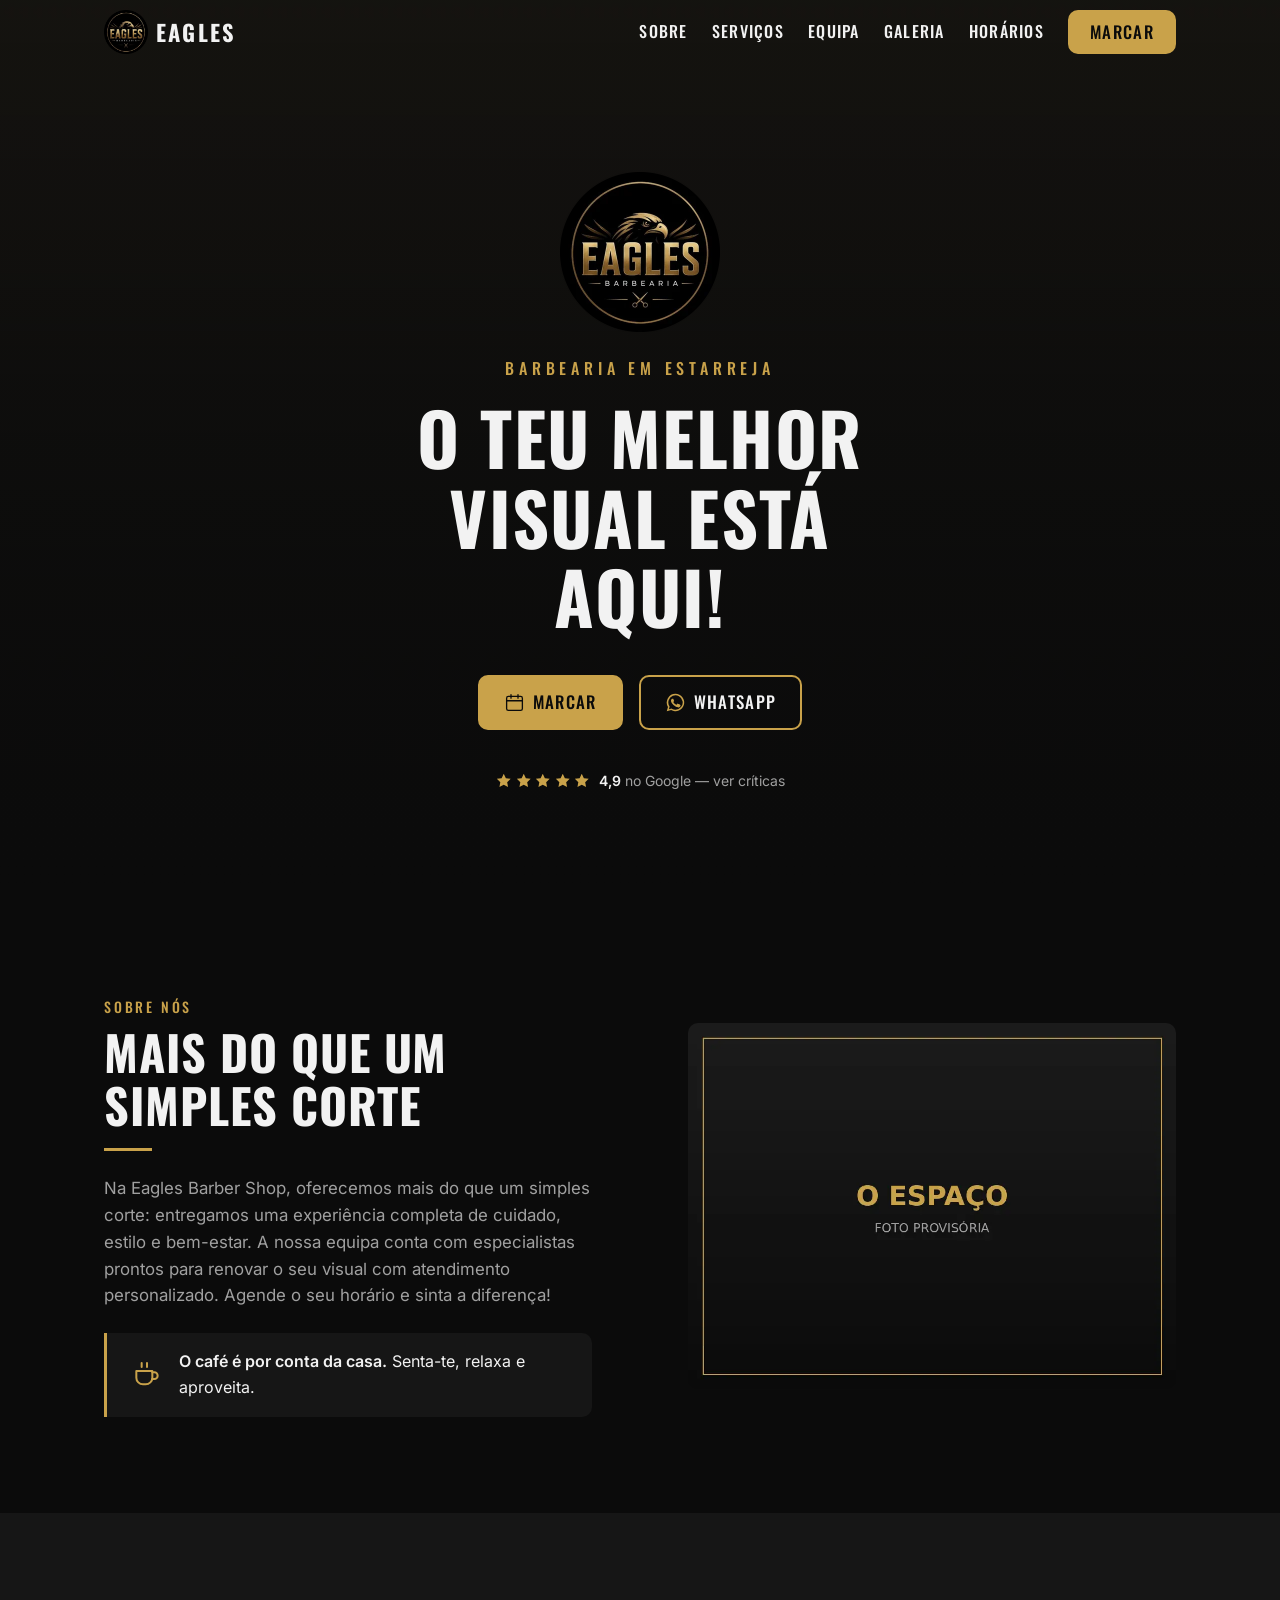
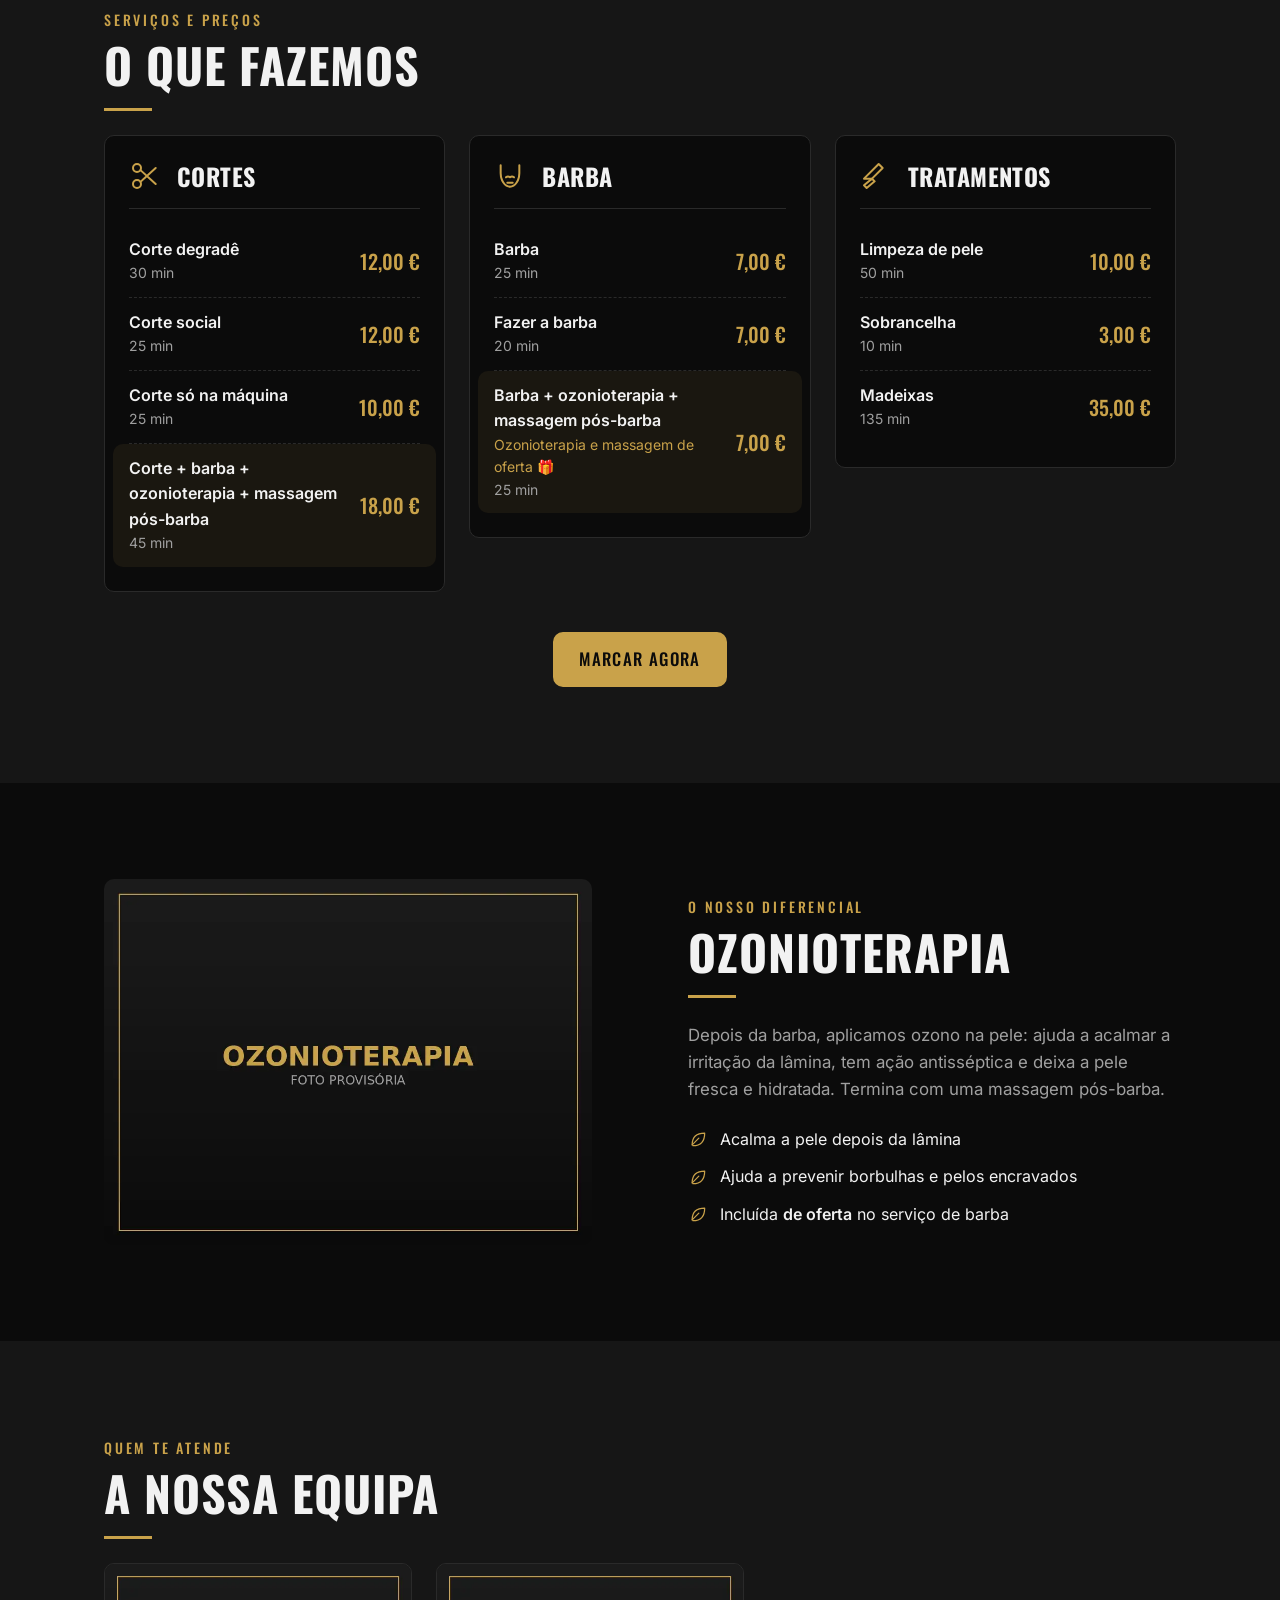
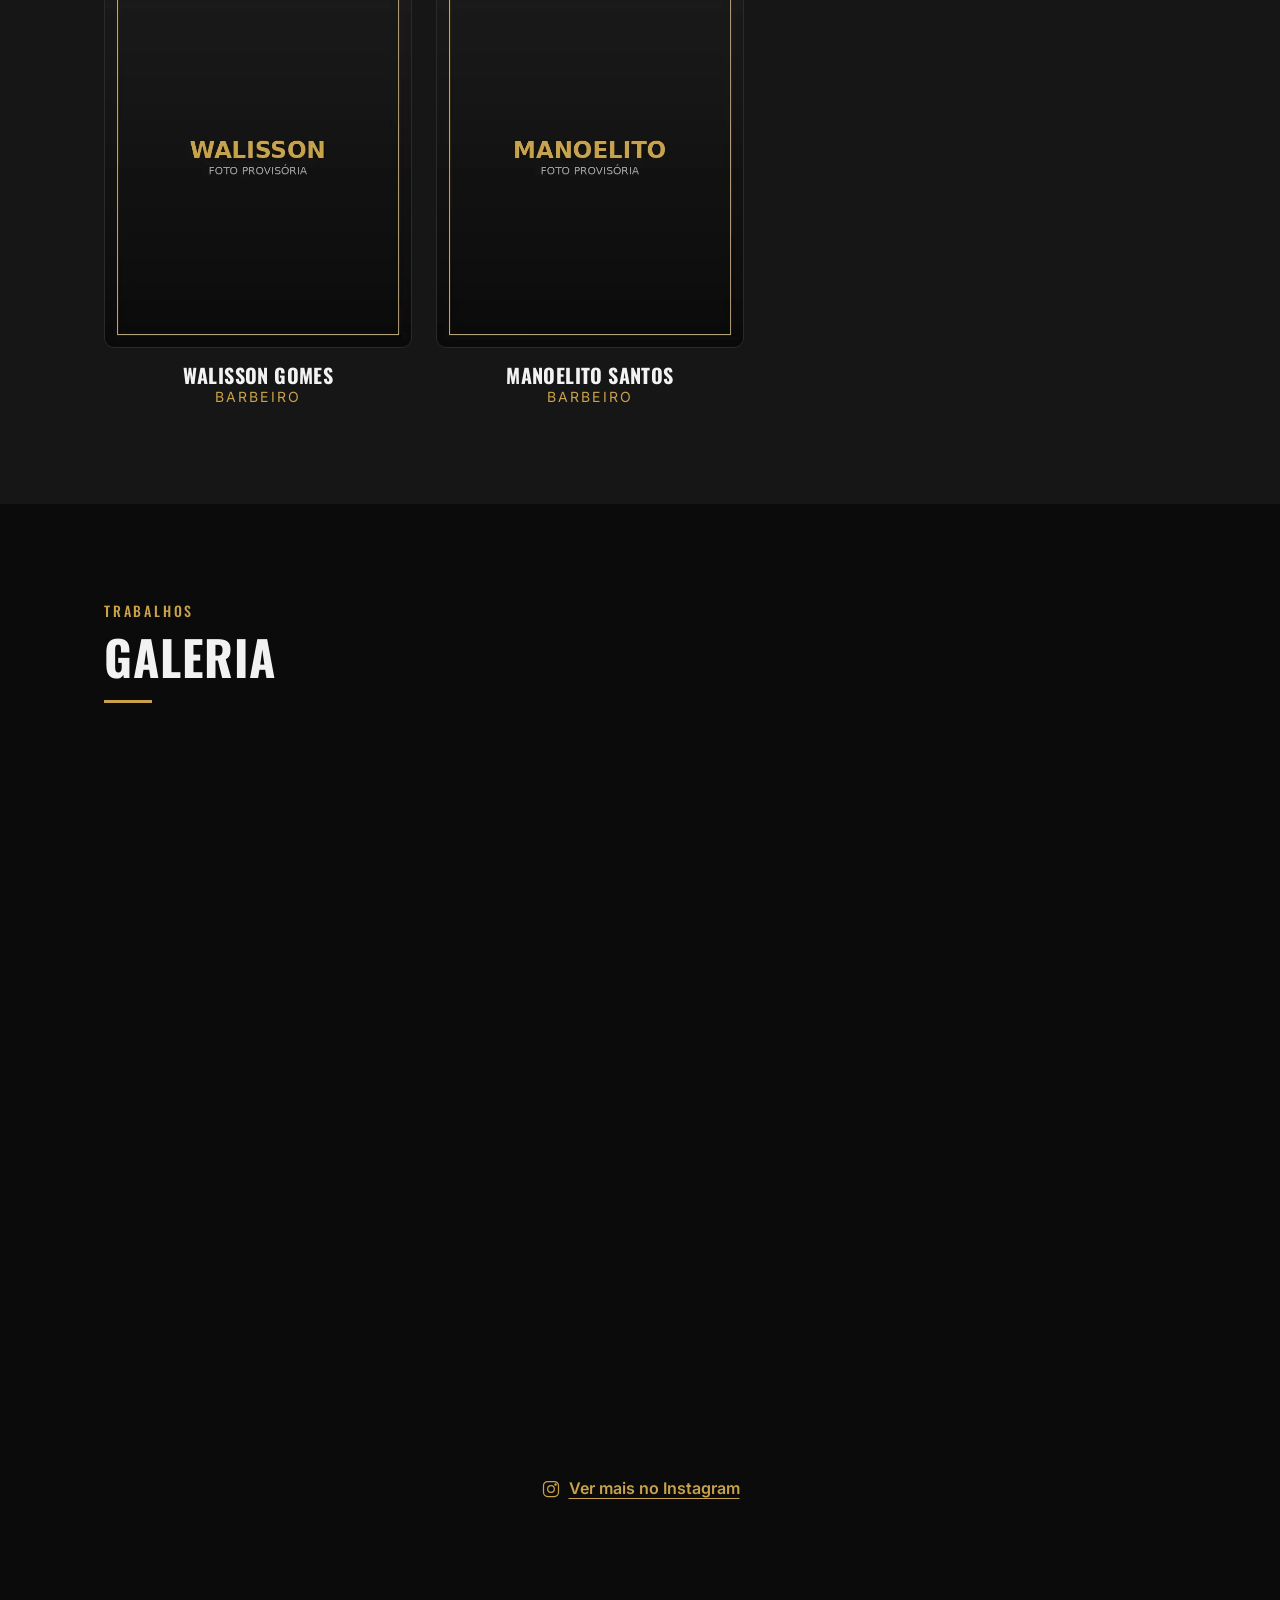
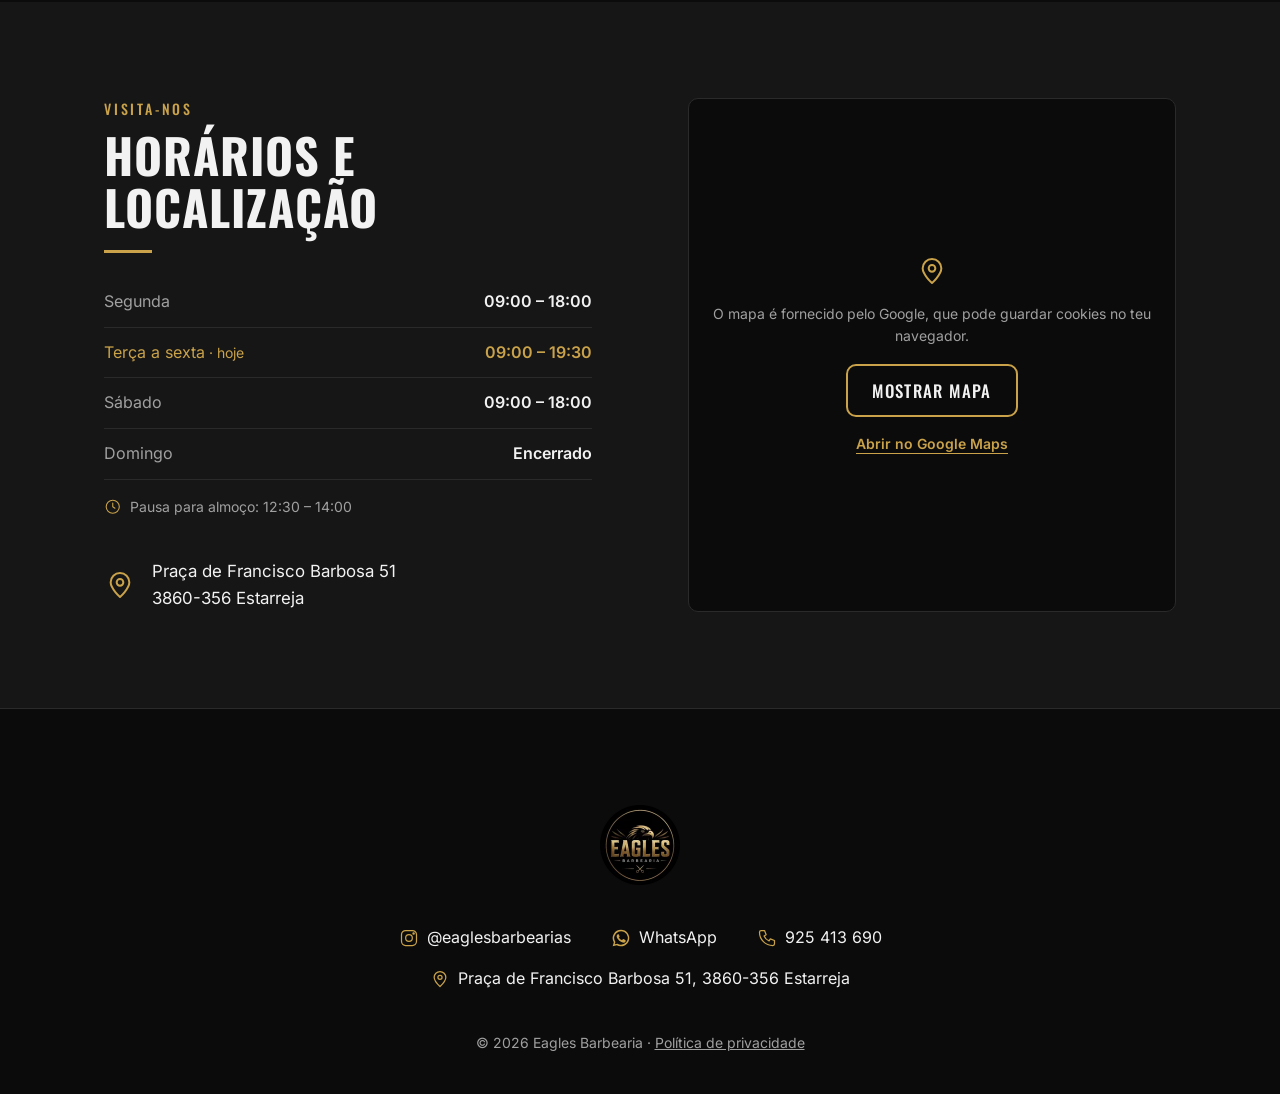
<file: index.html>
<!DOCTYPE html>
<html lang="pt-PT">
<head>
  <!-- ===== Metadados básicos ===== -->
  <meta charset="UTF-8">
  <meta name="viewport" content="width=device-width, initial-scale=1">

  <!--
    Segurança (o GitHub Pages não deixa configurar cabeçalhos HTTP, por isso
    usamos <meta>). A CSP diz ao navegador de onde pode carregar cada tipo de
    recurso: só ficheiros do próprio site, e iframes apenas do Google Maps.
    Não há 'unsafe-inline' porque o site não tem estilos nem scripts inline.
  -->
  <meta http-equiv="Content-Security-Policy" content="default-src 'none'; script-src 'self'; style-src 'self'; img-src 'self'; font-src 'self'; frame-src https://www.google.com; base-uri 'none'; form-action 'none'; upgrade-insecure-requests">
  <meta name="referrer" content="strict-origin-when-cross-origin">

  <!-- TEMPORÁRIO: impede a indexação enquanto o site é só uma demonstração.
       Remover quando passar a ser o site oficial da barbearia. -->
  <meta name="robots" content="noindex">

  <!-- SEO local: o título e a descrição são o que aparece no Google -->
  <title>Eagles Barbearia | Barbearia em Estarreja</title>
  <meta name="description" content="Barbearia em Estarreja: cortes degradê e social, barba, ozonioterapia e limpeza de pele. Avaliação 4,9 ★ no Google. Marque online ou fale connosco no WhatsApp.">
  <meta name="theme-color" content="#0B0B0B">

  <!-- Open Graph: pré-visualização quando o link é partilhado (WhatsApp, Facebook...) -->
  <!-- As redes sociais exigem URLs absolutos (com https://) no og:image e no og:url.
       Se o site mudar de domínio, atualizar aqui, no canonical e no JSON-LD. -->
  <meta property="og:type" content="website">
  <meta property="og:locale" content="pt_PT">
  <meta property="og:title" content="Eagles Barbearia | Barbearia em Estarreja">
  <meta property="og:description" content="O teu melhor visual está aqui! Cortes, barba e ozonioterapia em Estarreja.">
  <meta property="og:url" content="https://rolimjeferson26-cyber.github.io/eagles-barbearia/">
  <meta property="og:image" content="https://rolimjeferson26-cyber.github.io/eagles-barbearia/img/og-image.jpg">
  <meta property="og:image:alt" content="Logo da Eagles Barbearia sobre fundo preto">

  <!-- canonical: diz ao Google qual é o endereço oficial desta página -->
  <link rel="canonical" href="https://rolimjeferson26-cyber.github.io/eagles-barbearia/">

  <link rel="icon" href="img/favicon-32.png" type="image/png" sizes="32x32">
  <link rel="apple-touch-icon" href="img/apple-touch-icon.png">

  <!-- Pré-carregar as fontes usadas acima da dobra evita o "salto" do texto -->
  <link rel="preload" href="fonts/oswald-latin-700-normal.woff2" as="font" type="font/woff2" crossorigin>
  <link rel="preload" href="fonts/inter-latin-400-normal.woff2" as="font" type="font/woff2" crossorigin>

  <link rel="stylesheet" href="css/style.css">

  <!-- defer: o script descarrega em paralelo e só corre depois de o HTML estar lido -->
  <script src="js/main.js" defer></script>

  <!--
    Dados estruturados (JSON-LD): ajudam o Google a perceber que isto é uma
    barbearia local, com morada, telefone e horário.
  -->
  <script type="application/ld+json">
  {
    "@context": "https://schema.org",
    "@type": "BarberShop",
    "name": "Eagles Barbearia",
    "url": "https://rolimjeferson26-cyber.github.io/eagles-barbearia/",
    "image": "https://rolimjeferson26-cyber.github.io/eagles-barbearia/img/og-image.jpg",
    "logo": "https://rolimjeferson26-cyber.github.io/eagles-barbearia/img/logo-320.webp",
    "telephone": "+351925413690",
    "priceRange": "3€ – 35€",
    "address": {
      "@type": "PostalAddress",
      "streetAddress": "Praça de Francisco Barbosa 51",
      "postalCode": "3860-356",
      "addressLocality": "Estarreja",
      "addressCountry": "PT"
    },
    "openingHoursSpecification": [
      { "@type": "OpeningHoursSpecification", "dayOfWeek": ["Monday", "Saturday"], "opens": "09:00", "closes": "12:30" },
      { "@type": "OpeningHoursSpecification", "dayOfWeek": ["Monday", "Saturday"], "opens": "14:00", "closes": "18:00" },
      { "@type": "OpeningHoursSpecification", "dayOfWeek": ["Tuesday", "Wednesday", "Thursday", "Friday"], "opens": "09:00", "closes": "12:30" },
      { "@type": "OpeningHoursSpecification", "dayOfWeek": ["Tuesday", "Wednesday", "Thursday", "Friday"], "opens": "14:00", "closes": "19:30" }
    ],
    "sameAs": ["https://instagram.com/eaglesbarbearias"]
  }
  </script>
</head>

<body>
  <!--
    Sprite de ícones SVG: cada <symbol> é desenhado uma vez e reutilizado
    com <use href="#icone-...">. Assim os ícones herdam a cor via CSS
    (stroke="currentColor") e não há pedidos extra à rede.
  -->
  <svg class="sprite" aria-hidden="true" focusable="false">
    <symbol id="icone-relogio" viewBox="0 0 24 24" fill="none" stroke="currentColor" stroke-width="1.5" stroke-linecap="round" stroke-linejoin="round">
      <circle cx="12" cy="12" r="9"/><path d="M12 7v5l3 2"/>
    </symbol>
    <symbol id="icone-tesoura" viewBox="0 0 24 24" fill="none" stroke="currentColor" stroke-width="1.5" stroke-linecap="round" stroke-linejoin="round">
      <circle cx="6" cy="6" r="3"/><circle cx="6" cy="18" r="3"/><path d="M8.6 7.6 20 18M8.6 16.4 20 6"/>
    </symbol>
    <symbol id="icone-barba" viewBox="0 0 24 24" fill="none" stroke="currentColor" stroke-width="1.5" stroke-linecap="round" stroke-linejoin="round">
      <path d="M5 4v6c0 5 3 10 7 10s7-5 7-10V4"/><path d="M9 13c1-.8 2-.8 3 0 1-.8 2-.8 3 0"/><path d="M10 17h4"/>
    </symbol>
    <symbol id="icone-navalha" viewBox="0 0 24 24" fill="none" stroke="currentColor" stroke-width="1.5" stroke-linecap="round" stroke-linejoin="round">
      <path d="M3 14 14 3l3 3L9 14z"/><path d="M9 14l2 2-6 5-2-2z"/>
    </symbol>
    <symbol id="icone-cafe" viewBox="0 0 24 24" fill="none" stroke="currentColor" stroke-width="1.5" stroke-linecap="round" stroke-linejoin="round">
      <path d="M4 9h12v5a5 5 0 0 1-5 5H9a5 5 0 0 1-5-5z"/><path d="M16 10h1.5a2.5 2.5 0 0 1 0 5H16"/><path d="M8 3v3M12 3v3"/>
    </symbol>
    <symbol id="icone-folha" viewBox="0 0 24 24" fill="none" stroke="currentColor" stroke-width="1.5" stroke-linecap="round" stroke-linejoin="round">
      <path d="M5 19c0-9 5-14 15-14 0 10-5 15-14 15"/><path d="M5 19 13 11"/>
    </symbol>
    <symbol id="icone-pin" viewBox="0 0 24 24" fill="none" stroke="currentColor" stroke-width="1.5" stroke-linecap="round" stroke-linejoin="round">
      <path d="M12 21s-7-6.2-7-11a7 7 0 0 1 14 0c0 4.8-7 11-7 11z"/><circle cx="12" cy="10" r="2.5"/>
    </symbol>
    <symbol id="icone-calendario" viewBox="0 0 24 24" fill="none" stroke="currentColor" stroke-width="1.5" stroke-linecap="round" stroke-linejoin="round">
      <rect x="3" y="5" width="18" height="16" rx="2"/><path d="M3 10h18M8 3v4M16 3v4"/>
    </symbol>
    <symbol id="icone-whatsapp" viewBox="0 0 24 24" fill="currentColor">
      <path d="M12 2a10 10 0 0 0-8.6 15.1L2 22l5-1.3A10 10 0 1 0 12 2zm0 18.2a8.2 8.2 0 0 1-4.2-1.2l-.3-.2-3 .8.8-2.9-.2-.3A8.2 8.2 0 1 1 12 20.2zm4.5-6.1c-.2-.1-1.5-.7-1.7-.8-.2-.1-.4-.1-.6.1l-.8 1c-.1.2-.3.2-.5.1a6.7 6.7 0 0 1-3.3-2.9c-.3-.4.3-.4.7-1.4.1-.2 0-.3 0-.4l-.8-1.8c-.2-.5-.4-.4-.6-.4h-.5a1 1 0 0 0-.7.3 3 3 0 0 0-.9 2.2 5.2 5.2 0 0 0 1.1 2.8 11.9 11.9 0 0 0 4.6 4c1.7.7 2.3.8 3.2.7a2.7 2.7 0 0 0 1.8-1.3 2.2 2.2 0 0 0 .2-1.3c-.1-.1-.2-.2-.5-.3z"/>
    </symbol>
    <symbol id="icone-instagram" viewBox="0 0 24 24" fill="none" stroke="currentColor" stroke-width="1.5" stroke-linecap="round" stroke-linejoin="round">
      <rect x="3" y="3" width="18" height="18" rx="5"/><circle cx="12" cy="12" r="4"/><circle cx="17.5" cy="6.5" r=".8" fill="currentColor"/>
    </symbol>
    <symbol id="icone-telefone" viewBox="0 0 24 24" fill="none" stroke="currentColor" stroke-width="1.5" stroke-linecap="round" stroke-linejoin="round">
      <path d="M5 3h4l2 5-2.5 1.5a11 11 0 0 0 6 6L16 13l5 2v4a2 2 0 0 1-2 2A16 16 0 0 1 3 5a2 2 0 0 1 2-2z"/>
    </symbol>
    <symbol id="icone-estrela" viewBox="0 0 24 24" fill="currentColor">
      <path d="m12 2.5 2.9 6 6.6.9-4.8 4.6 1.2 6.5L12 17.4l-5.9 3.1 1.2-6.5L2.5 9.4l6.6-.9z"/>
    </symbol>
  </svg>

  <!-- Link escondido para quem navega com teclado/leitor de ecrã saltar o menu -->
  <a class="saltar-conteudo" href="#conteudo">Saltar para o conteúdo</a>

  <!-- ===== Cabeçalho fixo com menu ===== -->
  <header class="cabecalho" id="cabecalho">
    <div class="contentor cabecalho__interior">
      <a class="cabecalho__logo" href="#inicio" aria-label="Eagles Barbearia — voltar ao início">
        <img src="img/logo-160.webp" alt="" width="44" height="44">
        <span>Eagles</span>
      </a>

      <!-- aria-expanded diz aos leitores de ecrã se o menu está aberto; o JS atualiza-o -->
      <button class="menu-botao" type="button" aria-expanded="false" aria-controls="menu-principal" aria-label="Abrir menu">
        <span class="menu-botao__linha"></span>
        <span class="menu-botao__linha"></span>
        <span class="menu-botao__linha"></span>
      </button>

      <nav class="menu" id="menu-principal" aria-label="Navegação principal">
        <ul class="menu__lista">
          <li><a class="menu__link" href="#sobre">Sobre</a></li>
          <li><a class="menu__link" href="#servicos">Serviços</a></li>
          <li><a class="menu__link" href="#equipa">Equipa</a></li>
          <li><a class="menu__link" href="#galeria">Galeria</a></li>
          <li><a class="menu__link" href="#horarios">Horários</a></li>
          <li><a class="botao botao--primario menu__cta" href="https://noona.pt/eaglesbarbershop" target="_blank" rel="noopener noreferrer">Marcar</a></li>
        </ul>
      </nav>
    </div>
  </header>

  <main id="conteudo">

    <!-- ===== 1. Hero ===== -->
    <section class="hero" id="inicio" aria-labelledby="hero-titulo">
      <!-- Imagem acima da dobra: SEM lazy e com prioridade alta para carregar logo -->
      <img class="hero__fundo" src="img/hero.webp" alt="" width="1600" height="1000" fetchpriority="high">
      <div class="contentor hero__conteudo">
        <img class="hero__logo" src="img/logo-320.webp" alt="Logo da Eagles Barbearia: cabeça de águia dourada sobre a palavra Eagles, num círculo preto" width="160" height="160">
        <p class="hero__local">Barbearia em Estarreja</p>
        <h1 class="hero__titulo" id="hero-titulo">O teu melhor visual está aqui!</h1>

        <div class="hero__botoes">
          <a class="botao botao--primario" href="https://noona.pt/eaglesbarbershop" target="_blank" rel="noopener noreferrer">
            <svg class="icone" aria-hidden="true"><use href="#icone-calendario"/></svg>
            Marcar
          </a>
          <a class="botao botao--secundario" href="https://wa.me/351925413690?text=Ol%C3%A1!%20Gostaria%20de%20marcar%20um%20hor%C3%A1rio." target="_blank" rel="noopener noreferrer">
            <svg class="icone" aria-hidden="true"><use href="#icone-whatsapp"/></svg>
            WhatsApp
          </a>
        </div>

        <!-- Prova social. TODO: trocar pelo link direto para as críticas no Google Maps -->
        <a class="avaliacao" href="https://www.google.com/maps/search/?api=1&amp;query=Eagles%20Barbearia%20Estarreja" target="_blank" rel="noopener noreferrer">
          <span class="avaliacao__estrelas" aria-hidden="true">
            <svg class="icone"><use href="#icone-estrela"/></svg>
            <svg class="icone"><use href="#icone-estrela"/></svg>
            <svg class="icone"><use href="#icone-estrela"/></svg>
            <svg class="icone"><use href="#icone-estrela"/></svg>
            <svg class="icone"><use href="#icone-estrela"/></svg>
          </span>
          <span><strong>4,9</strong> no Google — ver críticas</span>
        </a>
      </div>
    </section>

    <!-- ===== 2. Sobre ===== -->
    <section class="seccao" id="sobre" aria-labelledby="sobre-titulo">
      <div class="contentor sobre">
        <div class="sobre__texto">
          <p class="seccao__etiqueta">Sobre nós</p>
          <h2 class="seccao__titulo" id="sobre-titulo">Mais do que um simples corte</h2>
          <p>Na Eagles Barber Shop, oferecemos mais do que um simples corte: entregamos uma experiência completa de cuidado, estilo e bem-estar. A nossa equipa conta com especialistas prontos para renovar o seu visual com atendimento personalizado. Agende o seu horário e sinta a diferença!</p>

          <!-- Destaque: café por conta da casa -->
          <aside class="destaque-cafe">
            <svg class="icone icone--grande" aria-hidden="true"><use href="#icone-cafe"/></svg>
            <p><strong>O café é por conta da casa.</strong> Senta-te, relaxa e aproveita.</p>
          </aside>
        </div>
        <img class="sobre__imagem" src="img/espaco.webp" alt="Interior da Eagles Barbearia com cadeiras de barbeiro" width="900" height="675" loading="lazy">
      </div>
    </section>

    <!-- ===== 3. Serviços e preços ===== -->
    <section class="seccao seccao--escura" id="servicos" aria-labelledby="servicos-titulo">
      <div class="contentor">
        <p class="seccao__etiqueta">Serviços e preços</p>
        <h2 class="seccao__titulo" id="servicos-titulo">O que fazemos</h2>

        <div class="servicos">
          <!--
            Cada serviço usa <time> para a duração (formato ISO 8601: PT30M = 30 minutos)
            e <data> para o preço (value legível por máquinas). É HTML semântico:
            o navegador e o Google percebem o que cada número significa.
          -->
          <article class="cartao">
            <h3 class="cartao__titulo">
              <svg class="icone icone--grande" aria-hidden="true"><use href="#icone-tesoura"/></svg>
              Cortes
            </h3>
            <ul class="servicos__lista">
              <li class="servico">
                <span class="servico__nome">Corte degradê</span>
                <time class="servico__duracao" datetime="PT30M">30 min</time>
                <data class="servico__preco" value="12.00">12,00 €</data>
              </li>
              <li class="servico">
                <span class="servico__nome">Corte social</span>
                <time class="servico__duracao" datetime="PT25M">25 min</time>
                <data class="servico__preco" value="12.00">12,00 €</data>
              </li>
              <li class="servico">
                <span class="servico__nome">Corte só na máquina</span>
                <time class="servico__duracao" datetime="PT25M">25 min</time>
                <data class="servico__preco" value="10.00">10,00 €</data>
              </li>
              <li class="servico servico--destaque">
                <span class="servico__nome">Corte + barba + ozonioterapia + massagem pós-barba</span>
                <time class="servico__duracao" datetime="PT45M">45 min</time>
                <data class="servico__preco" value="18.00">18,00 €</data>
              </li>
            </ul>
          </article>

          <article class="cartao">
            <h3 class="cartao__titulo">
              <svg class="icone icone--grande" aria-hidden="true"><use href="#icone-barba"/></svg>
              Barba
            </h3>
            <ul class="servicos__lista">
              <li class="servico">
                <span class="servico__nome">Barba</span>
                <time class="servico__duracao" datetime="PT25M">25 min</time>
                <data class="servico__preco" value="7.00">7,00 €</data>
              </li>
              <li class="servico">
                <span class="servico__nome">Fazer a barba</span>
                <time class="servico__duracao" datetime="PT20M">20 min</time>
                <data class="servico__preco" value="7.00">7,00 €</data>
              </li>
              <li class="servico servico--destaque">
                <span class="servico__nome">
                  Barba + ozonioterapia + massagem pós-barba
                  <small class="servico__nota">Ozonioterapia e massagem de oferta 🎁</small>
                </span>
                <time class="servico__duracao" datetime="PT25M">25 min</time>
                <data class="servico__preco" value="7.00">7,00 €</data>
              </li>
            </ul>
          </article>

          <article class="cartao">
            <h3 class="cartao__titulo">
              <svg class="icone icone--grande" aria-hidden="true"><use href="#icone-navalha"/></svg>
              Tratamentos
            </h3>
            <ul class="servicos__lista">
              <li class="servico">
                <span class="servico__nome">Limpeza de pele</span>
                <time class="servico__duracao" datetime="PT50M">50 min</time>
                <data class="servico__preco" value="10.00">10,00 €</data>
              </li>
              <li class="servico">
                <span class="servico__nome">Sobrancelha</span>
                <time class="servico__duracao" datetime="PT10M">10 min</time>
                <data class="servico__preco" value="3.00">3,00 €</data>
              </li>
              <li class="servico">
                <span class="servico__nome">Madeixas</span>
                <time class="servico__duracao" datetime="PT2H15M">135 min</time>
                <data class="servico__preco" value="35.00">35,00 €</data>
              </li>
            </ul>
          </article>
        </div>

        <p class="servicos__cta">
          <a class="botao botao--primario" href="https://noona.pt/eaglesbarbershop" target="_blank" rel="noopener noreferrer">Marcar agora</a>
        </p>
      </div>
    </section>

    <!-- ===== 4. Ozonioterapia ===== -->
    <section class="seccao" id="ozonioterapia" aria-labelledby="ozono-titulo">
      <div class="contentor ozono">
        <img class="ozono__imagem" src="img/ozonioterapia.webp" alt="Aplicação de ozonioterapia na barba de um cliente" width="900" height="675" loading="lazy">
        <div class="ozono__texto">
          <p class="seccao__etiqueta">O nosso diferencial</p>
          <h2 class="seccao__titulo" id="ozono-titulo">Ozonioterapia</h2>
          <p>Depois da barba, aplicamos ozono na pele: ajuda a acalmar a irritação da lâmina, tem ação antisséptica e deixa a pele fresca e hidratada. Termina com uma massagem pós-barba.</p>
          <ul class="lista-icones">
            <li><svg class="icone" aria-hidden="true"><use href="#icone-folha"/></svg> Acalma a pele depois da lâmina</li>
            <li><svg class="icone" aria-hidden="true"><use href="#icone-folha"/></svg> Ajuda a prevenir borbulhas e pelos encravados</li>
            <li><svg class="icone" aria-hidden="true"><use href="#icone-folha"/></svg> <span>Incluída <strong>de oferta</strong> no serviço de barba</span></li>
          </ul>
        </div>
      </div>
    </section>

    <!-- ===== 5. Equipa ===== -->
    <section class="seccao seccao--escura" id="equipa" aria-labelledby="equipa-titulo">
      <div class="contentor">
        <p class="seccao__etiqueta">Quem te atende</p>
        <h2 class="seccao__titulo" id="equipa-titulo">A nossa equipa</h2>

        <ul class="equipa">
          <li class="membro">
            <img class="membro__foto" src="img/equipa/walisson-gomes.webp" alt="Retrato de Walisson Gomes, barbeiro" width="600" height="750" loading="lazy">
            <h3 class="membro__nome">Walisson Gomes</h3>
            <p class="membro__funcao">Barbeiro</p>
          </li>
          <li class="membro">
            <img class="membro__foto" src="img/equipa/manoelito-santos.webp" alt="Retrato de Manoelito Santos, barbeiro" width="600" height="750" loading="lazy">
            <h3 class="membro__nome">Manoelito Santos</h3>
            <p class="membro__funcao">Barbeiro</p>
          </li>
        </ul>
      </div>
    </section>

    <!-- ===== 6. Galeria ===== -->
    <section class="seccao" id="galeria" aria-labelledby="galeria-titulo">
      <div class="contentor">
        <p class="seccao__etiqueta">Trabalhos</p>
        <h2 class="seccao__titulo" id="galeria-titulo">Galeria</h2>

        <!-- TODO: trocar as imagens provisórias e os alt pelos das fotos reais -->
        <ul class="galeria">
          <li><img src="img/galeria/galeria-1.webp" alt="Corte degradê" width="800" height="800" loading="lazy"></li>
          <li><img src="img/galeria/galeria-2.webp" alt="Corte social" width="800" height="800" loading="lazy"></li>
          <li><img src="img/galeria/galeria-3.webp" alt="Barba aparada e desenhada" width="800" height="800" loading="lazy"></li>
          <li><img src="img/galeria/galeria-4.webp" alt="Corte com barba" width="800" height="800" loading="lazy"></li>
          <li><img src="img/galeria/galeria-5.webp" alt="Espaço interior da barbearia" width="800" height="800" loading="lazy"></li>
          <li><img src="img/galeria/galeria-6.webp" alt="Madeixas" width="800" height="800" loading="lazy"></li>
        </ul>

        <p class="galeria__mais">
          <a class="link-dourado" href="https://instagram.com/eaglesbarbearias" target="_blank" rel="noopener noreferrer">
            <svg class="icone" aria-hidden="true"><use href="#icone-instagram"/></svg>
            Ver mais no Instagram
          </a>
        </p>
      </div>
    </section>

    <!-- ===== 7. Horários e localização ===== -->
    <section class="seccao seccao--escura" id="horarios" aria-labelledby="horarios-titulo">
      <div class="contentor horarios">
        <div>
          <p class="seccao__etiqueta">Visita-nos</p>
          <h2 class="seccao__titulo" id="horarios-titulo">Horários e localização</h2>

          <!-- data-dias: números do dia da semana em JS (0 = domingo). O JS destaca o dia de hoje. -->
          <table class="tabela-horarios">
            <caption class="sr-only">Horário de funcionamento</caption>
            <tbody>
              <tr data-dias="1">
                <th scope="row">Segunda</th>
                <td><time>09:00</time> – <time>18:00</time></td>
              </tr>
              <tr data-dias="2 3 4 5">
                <th scope="row">Terça a sexta</th>
                <td><time>09:00</time> – <time>19:30</time></td>
              </tr>
              <tr data-dias="6">
                <th scope="row">Sábado</th>
                <td><time>09:00</time> – <time>18:00</time></td>
              </tr>
              <tr data-dias="0">
                <th scope="row">Domingo</th>
                <td>Encerrado</td>
              </tr>
            </tbody>
          </table>
          <p class="nota">
            <svg class="icone" aria-hidden="true"><use href="#icone-relogio"/></svg>
            <span>Pausa para almoço: <time>12:30</time> – <time>14:00</time></span>
          </p>

          <address class="morada">
            <svg class="icone icone--grande" aria-hidden="true"><use href="#icone-pin"/></svg>
            <span>Praça de Francisco Barbosa 51<br>3860-356 Estarreja</span>
          </address>
        </div>

        <!--
          Mapa "clicar para carregar": o iframe do Google Maps define cookies,
          por isso só é carregado se a pessoa pedir (RGPD). Até lá, mostramos
          um botão e um link normal para abrir o Google Maps.
        -->
        <div class="mapa" id="mapa">
          <div class="mapa__aviso">
            <svg class="icone icone--grande" aria-hidden="true"><use href="#icone-pin"/></svg>
            <p>O mapa é fornecido pelo Google, que pode guardar cookies no teu navegador.</p>
            <button class="botao botao--secundario" type="button" id="mapa-botao">Mostrar mapa</button>
            <a class="link-dourado" href="https://www.google.com/maps/search/?api=1&amp;query=Pra%C3%A7a%20de%20Francisco%20Barbosa%2051%2C%203860-356%20Estarreja" target="_blank" rel="noopener noreferrer">Abrir no Google Maps</a>
          </div>
        </div>
      </div>
    </section>

  </main>

  <!-- ===== Rodapé ===== -->
  <footer class="rodape">
    <div class="contentor rodape__interior">
      <img class="rodape__logo" src="img/logo-160.webp" alt="Eagles Barbearia" width="80" height="80" loading="lazy">

      <ul class="rodape__contactos">
        <li>
          <a href="https://instagram.com/eaglesbarbearias" target="_blank" rel="noopener noreferrer">
            <svg class="icone" aria-hidden="true"><use href="#icone-instagram"/></svg>
            @eaglesbarbearias
          </a>
        </li>
        <li>
          <a href="https://wa.me/351925413690" target="_blank" rel="noopener noreferrer">
            <svg class="icone" aria-hidden="true"><use href="#icone-whatsapp"/></svg>
            WhatsApp
          </a>
        </li>
        <li>
          <a href="tel:+351925413690">
            <svg class="icone" aria-hidden="true"><use href="#icone-telefone"/></svg>
            925 413 690
          </a>
        </li>
        <li>
          <svg class="icone" aria-hidden="true"><use href="#icone-pin"/></svg>
          Praça de Francisco Barbosa 51, 3860-356 Estarreja
        </li>
      </ul>

      <p class="rodape__legal">
        © <span id="ano">2026</span> Eagles Barbearia ·
        <a href="privacidade.html">Política de privacidade</a>
      </p>
    </div>
  </footer>

  <!--
    Barra fixa em baixo, só no telemóvel: os dois botões principais ficam
    sempre ao alcance do polegar. Em ecrãs grandes é escondida pelo CSS.
  -->
  <div class="barra-acoes">
    <a class="botao botao--primario" href="https://noona.pt/eaglesbarbershop" target="_blank" rel="noopener noreferrer">
      <svg class="icone" aria-hidden="true"><use href="#icone-calendario"/></svg>
      Marcar
    </a>
    <a class="botao botao--secundario" href="https://wa.me/351925413690?text=Ol%C3%A1!%20Gostaria%20de%20marcar%20um%20hor%C3%A1rio." target="_blank" rel="noopener noreferrer">
      <svg class="icone" aria-hidden="true"><use href="#icone-whatsapp"/></svg>
      WhatsApp
    </a>
  </div>
</body>
</html>
</file>
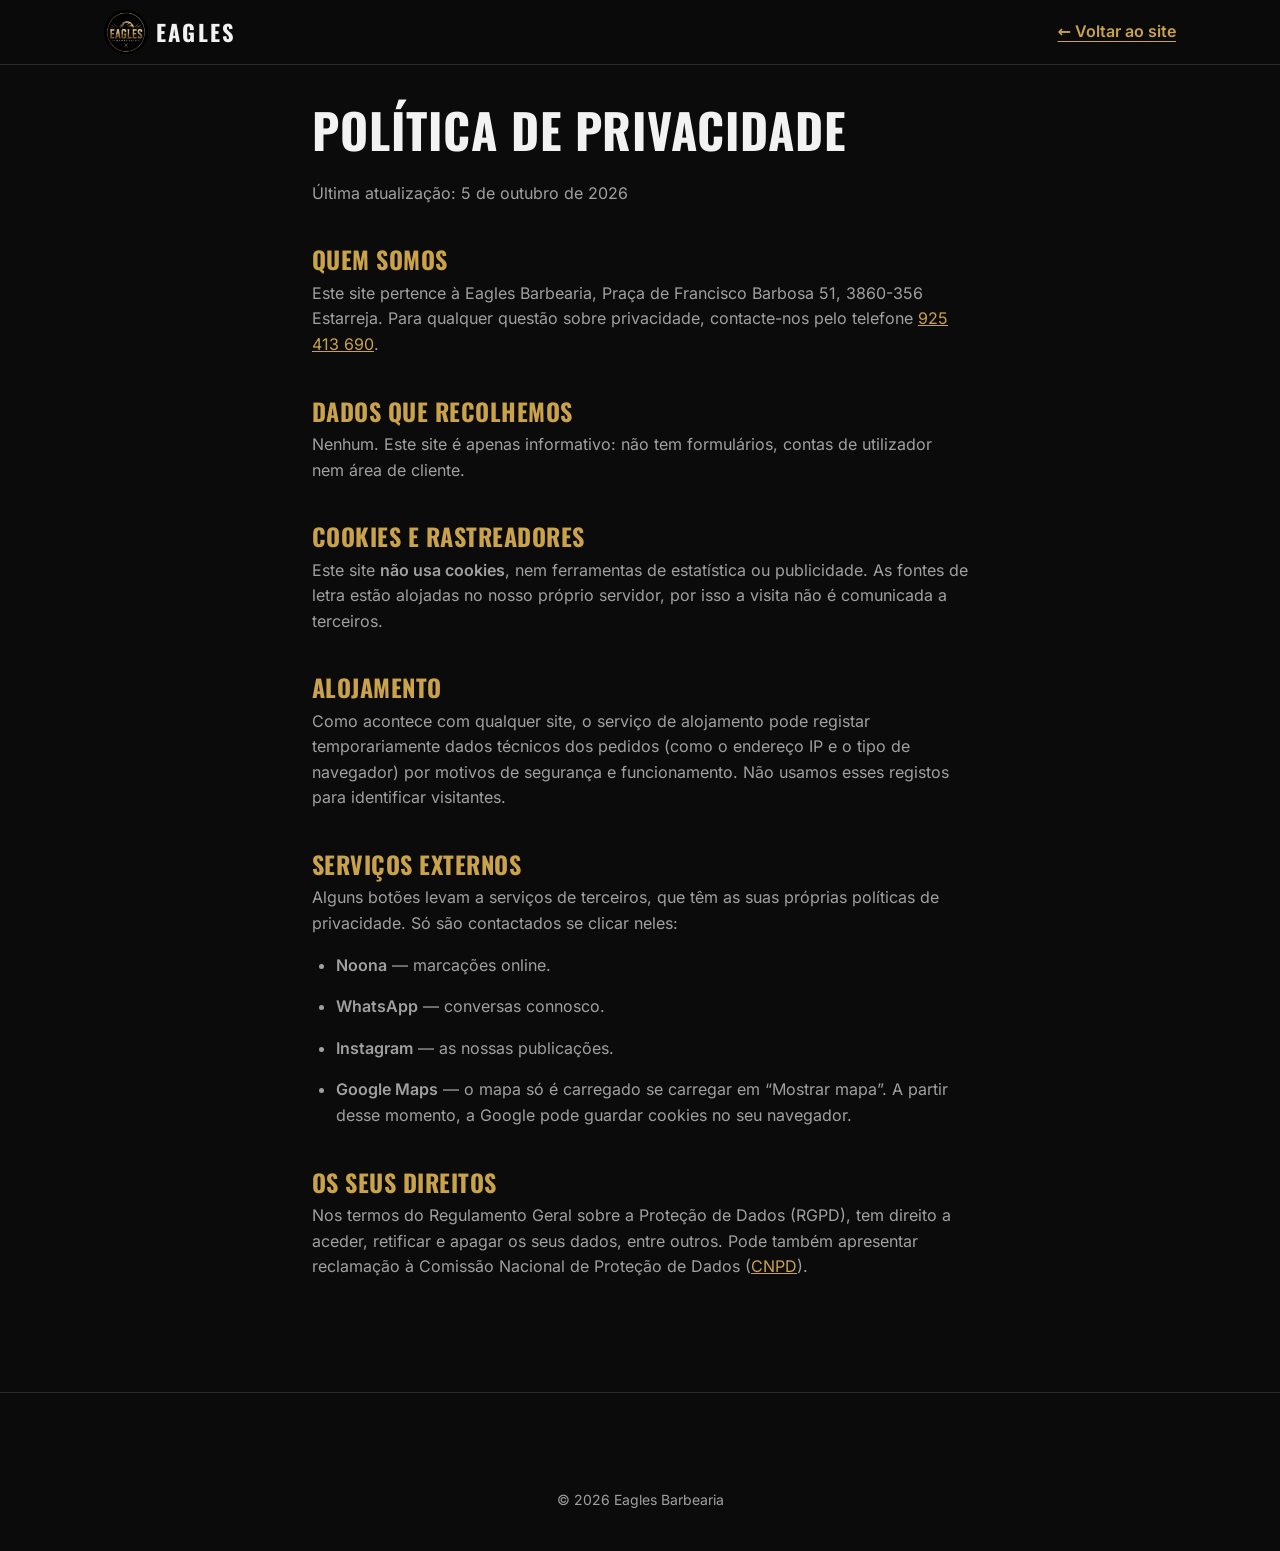
<file: privacidade.html>
<!DOCTYPE html>
<html lang="pt-PT">
<head>
  <meta charset="UTF-8">
  <meta name="viewport" content="width=device-width, initial-scale=1">

  <!--
    Segurança (o GitHub Pages não deixa configurar cabeçalhos HTTP, por isso
    usamos <meta>). A CSP diz ao navegador de onde pode carregar cada tipo de
    recurso: só ficheiros do próprio site.
    Não há 'unsafe-inline' porque o site não tem estilos nem scripts inline.
  -->
  <meta http-equiv="Content-Security-Policy" content="default-src 'none'; script-src 'self'; style-src 'self'; img-src 'self'; font-src 'self'; base-uri 'none'; form-action 'none'; upgrade-insecure-requests">
  <meta name="referrer" content="strict-origin-when-cross-origin">

  <!-- TEMPORÁRIO: impede a indexação enquanto o site é só uma demonstração.
       Remover quando passar a ser o site oficial da barbearia. -->
  <meta name="robots" content="noindex">
  <title>Política de privacidade | Eagles Barbearia</title>
  <meta name="description" content="Política de privacidade do site da Eagles Barbearia, em Estarreja. Este site não usa cookies nem rastreadores.">
  <meta name="theme-color" content="#0B0B0B">
  <link rel="canonical" href="https://rolimjeferson26-cyber.github.io/eagles-barbearia/privacidade.html">
  <link rel="icon" href="img/favicon-32.png" type="image/png" sizes="32x32">
  <link rel="apple-touch-icon" href="img/apple-touch-icon.png">
  <link rel="stylesheet" href="css/style.css">
  <script src="js/main.js" defer></script>
</head>

<body>
  <a class="saltar-conteudo" href="#conteudo">Saltar para o conteúdo</a>

  <!-- Cabeçalho simplificado: só o logo e um link de regresso -->
  <header class="cabecalho cabecalho--solido">
    <div class="contentor cabecalho__interior">
      <a class="cabecalho__logo" href="index.html" aria-label="Eagles Barbearia — página inicial">
        <img src="img/logo-160.webp" alt="" width="44" height="44">
        <span>Eagles</span>
      </a>
      <a class="link-dourado" href="index.html">← Voltar ao site</a>
    </div>
  </header>

  <!--
    TODO: confirmar com a barbearia o nome legal / NIF do responsável e o
    email de contacto, e rever o texto antes de publicar.
  -->
  <main class="contentor pagina-texto" id="conteudo">
    <h1>Política de privacidade</h1>
    <p>Última atualização: <time datetime="2026-10-05">5 de outubro de 2026</time></p>

    <h2>Quem somos</h2>
    <p>Este site pertence à Eagles Barbearia, Praça de Francisco Barbosa 51, 3860-356 Estarreja. Para qualquer questão sobre privacidade, contacte-nos pelo telefone <a href="tel:+351925413690">925 413 690</a>.</p>

    <h2>Dados que recolhemos</h2>
    <p>Nenhum. Este site é apenas informativo: não tem formulários, contas de utilizador nem área de cliente.</p>

    <h2>Cookies e rastreadores</h2>
    <p>Este site <strong>não usa cookies</strong>, nem ferramentas de estatística ou publicidade. As fontes de letra estão alojadas no nosso próprio servidor, por isso a visita não é comunicada a terceiros.</p>

    <h2>Alojamento</h2>
    <p>Como acontece com qualquer site, o serviço de alojamento pode registar temporariamente dados técnicos dos pedidos (como o endereço IP e o tipo de navegador) por motivos de segurança e funcionamento. Não usamos esses registos para identificar visitantes.</p>

    <h2>Serviços externos</h2>
    <p>Alguns botões levam a serviços de terceiros, que têm as suas próprias políticas de privacidade. Só são contactados se clicar neles:</p>
    <ul>
      <li><strong>Noona</strong> — marcações online.</li>
      <li><strong>WhatsApp</strong> — conversas connosco.</li>
      <li><strong>Instagram</strong> — as nossas publicações.</li>
      <li><strong>Google Maps</strong> — o mapa só é carregado se carregar em “Mostrar mapa”. A partir desse momento, a Google pode guardar cookies no seu navegador.</li>
    </ul>

    <h2>Os seus direitos</h2>
    <p>Nos termos do Regulamento Geral sobre a Proteção de Dados (RGPD), tem direito a aceder, retificar e apagar os seus dados, entre outros. Pode também apresentar reclamação à Comissão Nacional de Proteção de Dados (<a href="https://www.cnpd.pt" target="_blank" rel="noopener noreferrer">CNPD</a>).</p>
  </main>

  <footer class="rodape">
    <div class="contentor rodape__interior">
      <p class="rodape__legal">© <span id="ano">2026</span> Eagles Barbearia</p>
    </div>
  </footer>
</body>
</html>
</file>
<file: css/style.css>
/* =========================================================================
   Eagles Barbearia — Estilos
   -------------------------------------------------------------------------
   Abordagem MOBILE-FIRST: os estilos base são para telemóvel. Os ecrãs
   maiores são tratados no fim com @media (min-width: ...), que só
   ACRESCENTAM ou ALTERAM o que é preciso.

   Nomes de classes no estilo BEM:
     .bloco            → componente (ex.: .cartao)
     .bloco__elemento  → parte do componente (ex.: .cartao__titulo)
     .bloco--variante  → variação (ex.: .botao--primario)

   Índice
     1. Fontes
     2. Variáveis (cores, tipografia, espaçamentos)
     3. Reset e base
     4. Utilitários
     5. Componentes reutilizáveis (botões, ícones, cartões)
     6. Cabeçalho e menu
     7. Secções (hero, sobre, serviços, ozono, equipa, galeria, horários)
     8. Rodapé e barra de ações
     9. Página de privacidade
    10. Tablet (≥ 48em / 768px)
    11. Computador (≥ 64em / 1024px)
    12. Movimento reduzido
   ========================================================================= */


/* ===== 1. Fontes ========================================================
   Alojadas na pasta /fonts (e não no Google Fonts) para não enviar o IP
   do visitante a terceiros. font-display: swap mostra logo o texto com
   uma fonte do sistema e troca quando a fonte final carregar.            */

@font-face {
  font-family: "Oswald";
  src: url("../fonts/oswald-latin-500-normal.woff2") format("woff2");
  font-weight: 500;
  font-display: swap;
}
@font-face {
  font-family: "Oswald";
  src: url("../fonts/oswald-latin-700-normal.woff2") format("woff2");
  font-weight: 700;
  font-display: swap;
}
@font-face {
  font-family: "Inter";
  src: url("../fonts/inter-latin-400-normal.woff2") format("woff2");
  font-weight: 400;
  font-display: swap;
}
@font-face {
  font-family: "Inter";
  src: url("../fonts/inter-latin-600-normal.woff2") format("woff2");
  font-weight: 600;
  font-display: swap;
}


/* ===== 2. Variáveis =====================================================
   Custom properties: definimos cada valor UMA vez e reutilizamos com
   var(--nome). Mudar o dourado do site inteiro = mudar uma linha.        */

:root {
  /* Cores */
  --cor-fundo: #0B0B0B;
  --cor-cartao: #161616;
  --cor-borda: #2A2A2A;
  --cor-dourado: #C9A24A;
  --cor-dourado-claro: #DDBB6B;
  --cor-texto: #F2F2F2;
  --cor-texto-suave: #A0A0A0;

  /* Tipografia */
  --fonte-titulos: "Oswald", "Arial Narrow", Impact, sans-serif;
  --fonte-texto: "Inter", system-ui, -apple-system, "Segoe UI", Roboto, sans-serif;

  /* clamp(mínimo, ideal, máximo): o tamanho cresce com a largura do ecrã
     (vw) mas nunca sai dos limites. Tipografia fluida sem media queries. */
  --texto-base: 1rem;
  --texto-pequeno: 0.875rem;
  --titulo-seccao: clamp(2rem, 6vw + 0.5rem, 3rem);
  --titulo-hero: clamp(2.5rem, 9vw + 0.5rem, 4.5rem);

  /* Espaçamentos */
  --espaco-xs: 0.5rem;
  --espaco-s: 1rem;
  --espaco-m: 1.5rem;
  --espaco-l: 2.5rem;
  --espaco-xl: clamp(4rem, 10vw, 6rem);

  /* Outros */
  --raio: 10px;
  --altura-cabecalho: 4rem;
  --largura-maxima: 72rem;
  --transicao: 0.25s ease;
}


/* ===== 3. Reset e base ================================================== */

/* box-sizing: border-box faz com que padding e borda contem para a largura
   definida. Torna os tamanhos muito mais previsíveis.                    */
*,
*::before,
*::after {
  box-sizing: border-box;
}

* {
  margin: 0;
}

html {
  /* Scroll suave ao clicar nos links do menu (#sobre, #servicos...).
     scroll-padding-top desconta a altura do cabeçalho fixo, para o título
     da secção não ficar escondido por baixo dele.                       */
  scroll-behavior: smooth;
  scroll-padding-top: var(--altura-cabecalho);
  -webkit-text-size-adjust: 100%;
}

body {
  background-color: var(--cor-fundo);
  color: var(--cor-texto);
  font-family: var(--fonte-texto);
  font-size: var(--texto-base);
  line-height: 1.6;
  /* Espaço para a barra de ações fixa no telemóvel não tapar o rodapé */
  padding-bottom: 4.5rem;
}

/* Impede o scroll da página por trás quando o menu móvel está aberto */
body.sem-scroll {
  overflow: hidden;
}

img,
svg {
  display: block;
  max-width: 100%;
}

img {
  height: auto;
}

h1, h2, h3 {
  font-family: var(--fonte-titulos);
  font-weight: 700;
  line-height: 1.1;
  text-transform: uppercase;
  letter-spacing: 0.02em;
}

a {
  color: inherit;
}

ul {
  list-style: none;
  padding: 0;
}

address {
  font-style: normal;
}

/* Contorno visível quando se navega por teclado (acessibilidade).
   :focus-visible não aparece ao clicar com o rato, só com Tab.           */
:focus-visible {
  outline: 2px solid var(--cor-dourado);
  outline-offset: 3px;
}


/* ===== 4. Utilitários =================================================== */

/* Centra o conteúdo e limita a largura em ecrãs grandes */
.contentor {
  width: 100%;
  max-width: var(--largura-maxima);
  margin-inline: auto;
  padding-inline: var(--espaco-s);
}

/* Esconde visualmente mas mantém o texto para leitores de ecrã */
.sr-only {
  position: absolute;
  width: 1px;
  height: 1px;
  padding: 0;
  overflow: hidden;
  clip: rect(0 0 0 0);
  white-space: nowrap;
  border: 0;
}

/* Sprite de ícones: existe no HTML mas não ocupa espaço */
.sprite {
  display: none;
}

/* "Saltar para o conteúdo": fora do ecrã até receber foco com Tab */
.saltar-conteudo {
  position: absolute;
  top: var(--espaco-xs);
  left: var(--espaco-xs);
  z-index: 100;
  padding: var(--espaco-xs) var(--espaco-s);
  background: var(--cor-dourado);
  color: var(--cor-fundo);
  font-weight: 600;
  border-radius: var(--raio);
  transform: translateY(-200%);
  transition: transform var(--transicao);
}

.saltar-conteudo:focus {
  transform: translateY(0);
}


/* ===== 5. Componentes reutilizáveis ===================================== */

/* --- Ícones ---
   Os SVG do sprite usam stroke="currentColor", ou seja, ficam com a cor
   do texto do elemento pai. Aqui definimos tamanho e cor dourada.       */
.icone {
  width: 1.25em;
  height: 1.25em;
  flex-shrink: 0;
  color: var(--cor-dourado);
}

.icone--grande {
  width: 2rem;
  height: 2rem;
}

/* --- Botões --- */
.botao {
  display: inline-flex;
  align-items: center;
  justify-content: center;
  gap: var(--espaco-xs);
  min-height: 3rem;            /* alvo de toque confortável (≥ 44px) */
  padding: 0.75rem 1.5rem;
  border: 2px solid var(--cor-dourado);
  border-radius: var(--raio);
  font-family: var(--fonte-titulos);
  font-size: 1.05rem;
  font-weight: 500;
  letter-spacing: 0.08em;
  text-transform: uppercase;
  text-decoration: none;
  cursor: pointer;
  transition: background-color var(--transicao), color var(--transicao), transform var(--transicao);
}

.botao:hover {
  transform: translateY(-2px);
}

.botao--primario {
  background-color: var(--cor-dourado);
  color: var(--cor-fundo);
}

.botao--primario .icone {
  color: currentColor;
}

.botao--primario:hover {
  background-color: var(--cor-dourado-claro);
  border-color: var(--cor-dourado-claro);
}

.botao--secundario {
  background-color: transparent;
  color: var(--cor-texto);
}

.botao--secundario:hover {
  background-color: var(--cor-dourado);
  color: var(--cor-fundo);
}

.botao--secundario:hover .icone {
  color: currentColor;
}

/* Link de texto dourado com ícone */
.link-dourado {
  display: inline-flex;
  align-items: center;
  gap: var(--espaco-xs);
  color: var(--cor-dourado);
  font-weight: 600;
  text-decoration: underline;
  text-underline-offset: 4px;
}

.link-dourado:hover {
  color: var(--cor-dourado-claro);
}

/* --- Secções --- */
.seccao {
  padding-block: var(--espaco-xl);
}

/* Alterna o fundo entre secções para criar ritmo visual */
.seccao--escura {
  background-color: var(--cor-cartao);
}

.seccao__etiqueta {
  color: var(--cor-dourado);
  font-family: var(--fonte-titulos);
  font-size: var(--texto-pequeno);
  letter-spacing: 0.2em;
  text-transform: uppercase;
}

.seccao__titulo {
  font-size: var(--titulo-seccao);
  margin-block: var(--espaco-xs) var(--espaco-m);
}

/* Linha dourada curta por baixo de cada título de secção */
.seccao__titulo::after {
  content: "";
  display: block;
  width: 3rem;
  height: 3px;
  margin-top: var(--espaco-s);
  background-color: var(--cor-dourado);
}

/* --- Cartões --- */
.cartao {
  padding: var(--espaco-m);
  background-color: var(--cor-fundo);
  border: 1px solid var(--cor-borda);
  border-radius: var(--raio);
}

.cartao__titulo {
  display: flex;
  align-items: center;
  gap: var(--espaco-s);
  font-size: 1.5rem;
  padding-bottom: var(--espaco-s);
  margin-bottom: var(--espaco-s);
  border-bottom: 1px solid var(--cor-borda);
}


/* ===== 6. Cabeçalho e menu ============================================== */

.cabecalho {
  position: fixed;
  inset: 0 0 auto 0;          /* top: 0; right: 0; left: 0 */
  z-index: 50;
  height: var(--altura-cabecalho);
  /* Começa transparente por cima do hero; o JS acrescenta
     .cabecalho--solido quando a página faz scroll.                    */
  background-color: transparent;
  transition: background-color var(--transicao), box-shadow var(--transicao);
}

.cabecalho--solido,
.cabecalho.menu-aberto {
  background-color: rgba(11, 11, 11, 0.95);
  box-shadow: 0 1px 0 var(--cor-borda);
}

.cabecalho__interior {
  display: flex;
  align-items: center;
  justify-content: space-between;
  height: 100%;
}

.cabecalho__logo {
  display: flex;
  align-items: center;
  gap: var(--espaco-xs);
  font-family: var(--fonte-titulos);
  font-size: 1.4rem;
  font-weight: 700;
  letter-spacing: 0.1em;
  text-transform: uppercase;
  text-decoration: none;
}

/* --- Botão hambúrguer: 3 linhas que viram um "X" quando aberto --- */
.menu-botao {
  display: flex;
  flex-direction: column;
  justify-content: center;
  gap: 6px;
  width: 3rem;
  height: 3rem;
  padding: 0.75rem;
  background: none;
  border: 0;
  cursor: pointer;
}

.menu-botao__linha {
  display: block;
  height: 2px;
  background-color: var(--cor-dourado);
  border-radius: 2px;
  transition: transform var(--transicao), opacity var(--transicao);
}

/* O seletor de atributo [aria-expanded="true"] liga o estilo ao estado
   real de acessibilidade: se o JS diz "aberto", o ícone vira X.       */
.menu-botao[aria-expanded="true"] .menu-botao__linha:nth-child(1) {
  transform: translateY(8px) rotate(45deg);
}
.menu-botao[aria-expanded="true"] .menu-botao__linha:nth-child(2) {
  opacity: 0;
}
.menu-botao[aria-expanded="true"] .menu-botao__linha:nth-child(3) {
  transform: translateY(-8px) rotate(-45deg);
}

/* --- Painel do menu (telemóvel): ocupa o ecrã por baixo do cabeçalho --- */
.menu {
  position: fixed;
  inset: var(--altura-cabecalho) 0 0 0;
  padding: var(--espaco-l) var(--espaco-s);
  background-color: var(--cor-fundo);
  /* Escondido: deslocado para cima e invisível.
     visibility: hidden também o tira da navegação por Tab.           */
  transform: translateY(-1rem);
  opacity: 0;
  visibility: hidden;
  transition: transform var(--transicao), opacity var(--transicao), visibility var(--transicao);
}

.cabecalho.menu-aberto .menu {
  transform: translateY(0);
  opacity: 1;
  visibility: visible;
}

.menu__lista {
  display: flex;
  flex-direction: column;
  align-items: center;
  gap: var(--espaco-m);
}

.menu__link {
  font-family: var(--fonte-titulos);
  font-size: 1.75rem;
  letter-spacing: 0.08em;
  text-transform: uppercase;
  text-decoration: none;
  transition: color var(--transicao);
}

.menu__link:hover,
.menu__link--ativo {
  color: var(--cor-dourado);
}

.menu__cta {
  margin-top: var(--espaco-s);
}


/* ===== 7. Secções ======================================================= */

/* --- Hero --- */
.hero {
  position: relative;
  display: grid;
  place-items: center;
  /* svh = altura "pequena" do ecrã: não salta quando a barra do
     navegador do telemóvel aparece/desaparece.                       */
  min-height: 100svh;
  padding-block: calc(var(--altura-cabecalho) + var(--espaco-l)) var(--espaco-l);
  text-align: center;
  overflow: hidden;
  /* Cria um novo contexto de empilhamento: os filhos com z-index: -1
     ficam atrás do conteúdo do hero, mas não atrás da página inteira. */
  isolation: isolate;
}

.hero__fundo {
  position: absolute;
  inset: 0;
  width: 100%;
  height: 100%;
  object-fit: cover;          /* preenche sem deformar, cortando as sobras */
  z-index: -1;
}

/* Camada escura por cima da foto para o texto ter sempre contraste */
.hero::after {
  content: "";
  position: absolute;
  inset: 0;
  z-index: -1;
  background: linear-gradient(180deg, rgba(11, 11, 11, 0.55) 0%, rgba(11, 11, 11, 0.85) 70%, var(--cor-fundo) 100%);
}

.hero__conteudo {
  display: flex;
  flex-direction: column;
  align-items: center;
}

.hero__logo {
  width: clamp(7rem, 30vw, 10rem);
  margin-bottom: var(--espaco-m);
}

.hero__local {
  color: var(--cor-dourado);
  font-family: var(--fonte-titulos);
  letter-spacing: 0.3em;
  text-transform: uppercase;
}

.hero__titulo {
  font-size: var(--titulo-hero);
  max-width: 14ch;            /* ch = largura de um carácter: limita a ~14 letras por linha */
  margin-block: var(--espaco-s) var(--espaco-l);
}

.hero__botoes {
  display: flex;
  flex-direction: column;
  gap: var(--espaco-s);
  width: 100%;
  max-width: 20rem;
}

.avaliacao {
  display: inline-flex;
  flex-wrap: wrap;
  justify-content: center;
  align-items: center;
  gap: var(--espaco-xs);
  margin-top: var(--espaco-l);
  color: var(--cor-texto-suave);
  font-size: var(--texto-pequeno);
  text-decoration: none;
}

.avaliacao strong {
  color: var(--cor-texto);
}

.avaliacao:hover span:last-child {
  text-decoration: underline;
}

.avaliacao__estrelas {
  display: flex;
  gap: 2px;
}

/* --- Sobre --- */
.sobre {
  display: grid;
  gap: var(--espaco-l);
}

.sobre__texto > p:not(.seccao__etiqueta) {
  color: var(--cor-texto-suave);
  font-size: 1.05rem;
}

.sobre__imagem,
.ozono__imagem {
  width: 100%;
  border-radius: var(--raio);
  aspect-ratio: 4 / 3;
  object-fit: cover;
}

.destaque-cafe {
  display: flex;
  align-items: center;
  gap: var(--espaco-s);
  margin-top: var(--espaco-m);
  padding: var(--espaco-s) var(--espaco-m);
  border-left: 3px solid var(--cor-dourado);
  background-color: var(--cor-cartao);
  border-radius: 0 var(--raio) var(--raio) 0;
}

/* --- Serviços --- */
.servicos {
  display: grid;
  gap: var(--espaco-m);
}

/* Cada serviço é uma pequena grelha:
     [ nome ............ preço ]
     [ duração                 ]                                       */
.servico {
  display: grid;
  grid-template-columns: 1fr auto;
  grid-template-areas:
    "nome    preco"
    "duracao preco";
  column-gap: var(--espaco-s);
  padding-block: 0.75rem;
  border-bottom: 1px dashed var(--cor-borda);
}

.servico:last-child {
  border-bottom: 0;
}

.servico__nome {
  grid-area: nome;
  font-weight: 600;
}

.servico__duracao {
  grid-area: duracao;
  color: var(--cor-texto-suave);
  font-size: var(--texto-pequeno);
}

.servico__preco {
  grid-area: preco;
  align-self: center;
  color: var(--cor-dourado);
  font-family: var(--fonte-titulos);
  font-size: 1.25rem;
  font-weight: 500;
  white-space: nowrap;
}

.servico__nota {
  display: block;
  color: var(--cor-dourado);
  font-size: var(--texto-pequeno);
  font-weight: 400;
}

/* Serviços com ozonioterapia: fundo dourado muito subtil */
.servico--destaque {
  margin-inline: calc(var(--espaco-s) * -1);
  padding-inline: var(--espaco-s);
  background-color: rgba(201, 162, 74, 0.08);
  border-radius: var(--raio);
  border-bottom: 0;
}

.servicos__cta {
  margin-top: var(--espaco-l);
  text-align: center;
}

/* --- Ozonioterapia --- */
.ozono {
  display: grid;
  gap: var(--espaco-l);
}

.ozono__texto > p:not(.seccao__etiqueta) {
  color: var(--cor-texto-suave);
  font-size: 1.05rem;
}

.lista-icones {
  display: grid;
  gap: 0.75rem;
  margin-top: var(--espaco-m);
}

.lista-icones li {
  display: flex;
  align-items: flex-start;
  gap: 0.75rem;
}

.lista-icones .icone {
  margin-top: 0.15em;
}

/* --- Equipa --- */
.equipa {
  display: grid;
  grid-template-columns: repeat(2, 1fr);
  gap: var(--espaco-m);
}

.membro {
  text-align: center;
}

.membro__foto {
  width: 100%;
  aspect-ratio: 4 / 5;
  object-fit: cover;
  border-radius: var(--raio);
  border: 1px solid var(--cor-borda);
  margin-bottom: var(--espaco-s);
}

.membro__nome {
  font-size: 1.25rem;
}

.membro__funcao {
  color: var(--cor-dourado);
  font-size: var(--texto-pequeno);
  letter-spacing: 0.15em;
  text-transform: uppercase;
}

/* --- Galeria --- */
.galeria {
  display: grid;
  grid-template-columns: repeat(2, 1fr);
  gap: var(--espaco-xs);
}

.galeria li {
  overflow: hidden;
  border-radius: var(--raio);
}

.galeria img {
  width: 100%;
  aspect-ratio: 1;
  object-fit: cover;
  transition: transform 0.4s ease;
}

.galeria li:hover img {
  transform: scale(1.05);
}

.galeria__mais {
  margin-top: var(--espaco-l);
  text-align: center;
}

/* --- Horários e mapa --- */
.horarios {
  display: grid;
  gap: var(--espaco-l);
}

.tabela-horarios {
  width: 100%;
  border-collapse: collapse;
}

.tabela-horarios th,
.tabela-horarios td {
  padding: 0.75rem 0;
  border-bottom: 1px solid var(--cor-borda);
}

.tabela-horarios th {
  text-align: left;
  font-weight: 400;
  color: var(--cor-texto-suave);
}

.tabela-horarios td {
  text-align: right;
  font-weight: 600;
}

/* Linha do dia de hoje (classe acrescentada pelo JS) */
.tabela-horarios .hoje th,
.tabela-horarios .hoje td {
  color: var(--cor-dourado);
}

.tabela-horarios .hoje th::after {
  content: " · hoje";
  font-size: var(--texto-pequeno);
}

.nota {
  display: flex;
  align-items: center;
  gap: var(--espaco-xs);
  margin-top: var(--espaco-s);
  color: var(--cor-texto-suave);
  font-size: var(--texto-pequeno);
}

.morada {
  display: flex;
  align-items: center;
  gap: var(--espaco-s);
  margin-top: var(--espaco-l);
  font-size: 1.05rem;
}

.mapa {
  min-height: 20rem;
  border: 1px solid var(--cor-borda);
  border-radius: var(--raio);
  overflow: hidden;
  background-color: var(--cor-fundo);
}

.mapa__aviso {
  display: flex;
  flex-direction: column;
  align-items: center;
  justify-content: center;
  gap: var(--espaco-s);
  height: 100%;
  min-height: 20rem;
  padding: var(--espaco-m);
  text-align: center;
  color: var(--cor-texto-suave);
  font-size: var(--texto-pequeno);
}

.mapa iframe {
  display: block;
  width: 100%;
  height: 100%;
  min-height: 20rem;
  border: 0;
}


/* ===== 8. Rodapé e barra de ações ======================================= */

.rodape {
  padding-block: var(--espaco-xl) var(--espaco-l);
  border-top: 1px solid var(--cor-borda);
}

.rodape__interior {
  display: flex;
  flex-direction: column;
  align-items: center;
  gap: var(--espaco-l);
  text-align: center;
}

.rodape__contactos {
  display: grid;
  gap: var(--espaco-s);
  justify-items: center;
}

.rodape__contactos li,
.rodape__contactos a {
  display: inline-flex;
  align-items: center;
  gap: var(--espaco-xs);
}

.rodape__contactos a {
  text-decoration: none;
}

.rodape__contactos a:hover {
  color: var(--cor-dourado);
}

.rodape__legal {
  color: var(--cor-texto-suave);
  font-size: var(--texto-pequeno);
}

/* Barra fixa no fundo do ecrã (só telemóvel) */
.barra-acoes {
  position: fixed;
  inset: auto 0 0 0;          /* bottom: 0; left: 0; right: 0 */
  z-index: 40;
  display: grid;
  grid-template-columns: 1fr 1fr;
  gap: var(--espaco-xs);
  padding: var(--espaco-xs);
  /* env(safe-area-inset-bottom): espaço da "barra" do iPhone */
  padding-bottom: calc(var(--espaco-xs) + env(safe-area-inset-bottom));
  background-color: rgba(11, 11, 11, 0.95);
  border-top: 1px solid var(--cor-borda);
}

.barra-acoes .botao {
  padding-inline: var(--espaco-s);
}

.barra-acoes .botao--secundario {
  background-color: var(--cor-cartao);
}


/* ===== 9. Página de privacidade ========================================= */

.pagina-texto {
  padding-block: calc(var(--altura-cabecalho) + var(--espaco-l)) var(--espaco-xl);
  max-width: 46rem;
}

.pagina-texto h1 {
  font-size: var(--titulo-seccao);
  margin-bottom: var(--espaco-m);
}

.pagina-texto h2 {
  font-size: 1.5rem;
  margin-block: var(--espaco-l) var(--espaco-xs);
  color: var(--cor-dourado);
}

.pagina-texto p,
.pagina-texto li {
  color: var(--cor-texto-suave);
  margin-bottom: var(--espaco-s);
}

.pagina-texto ul {
  list-style: disc;
  padding-left: var(--espaco-m);
}

.pagina-texto a {
  color: var(--cor-dourado);
}


/* ===== 10. Tablet (≥ 48em / 768px) ======================================
   Usamos em em vez de px nas media queries: respeitam o zoom de texto
   do utilizador.                                                       */

@media (min-width: 48em) {
  .contentor {
    padding-inline: var(--espaco-l);
  }

  /* A barra de ações deixa de ser precisa: o menu tem o botão Marcar */
  body {
    padding-bottom: 0;
  }

  .barra-acoes {
    display: none;
  }

  /* --- Menu horizontal: esconde o hambúrguer e mostra os links --- */
  .menu-botao {
    display: none;
  }

  .menu {
    position: static;
    padding: 0;
    background: none;
    transform: none;
    opacity: 1;
    visibility: visible;
  }

  .menu__lista {
    flex-direction: row;
    gap: var(--espaco-m);
  }

  .menu__link {
    font-size: 1rem;
  }

  .menu__cta {
    margin-top: 0;
    min-height: 2.5rem;
    padding: 0.4rem 1.25rem;
  }

  .hero__botoes {
    flex-direction: row;
    justify-content: center;
    max-width: none;
  }

  .servicos {
    grid-template-columns: repeat(2, 1fr);
  }

  .galeria {
    grid-template-columns: repeat(3, 1fr);
    gap: var(--espaco-s);
  }

  .equipa {
    max-width: 40rem;
  }

  .rodape__contactos {
    grid-template-columns: repeat(3, auto);
    column-gap: var(--espaco-l);
  }

  .rodape__contactos li:last-child {
    grid-column: 1 / -1;
  }
}


/* ===== 11. Computador (≥ 64em / 1024px) ================================= */

@media (min-width: 64em) {
  /* Texto e imagem lado a lado */
  .sobre,
  .ozono,
  .horarios {
    grid-template-columns: 1fr 1fr;
    align-items: center;
    gap: var(--espaco-xl);
  }

  .servicos {
    grid-template-columns: repeat(3, 1fr);
    align-items: start;
  }

  .horarios {
    align-items: stretch;
  }

  .mapa,
  .mapa__aviso,
  .mapa iframe {
    min-height: 28rem;
  }
}


/* ===== 12. Movimento reduzido ===========================================
   Quem ativou "reduzir movimento" no sistema operativo (por exemplo, por
   enjoo com animações) não recebe scroll suave nem transições.         */

@media (prefers-reduced-motion: reduce) {
  html {
    scroll-behavior: auto;
  }

  *,
  *::before,
  *::after {
    transition-duration: 0.01ms !important;
    animation-duration: 0.01ms !important;
  }
}
</file>
